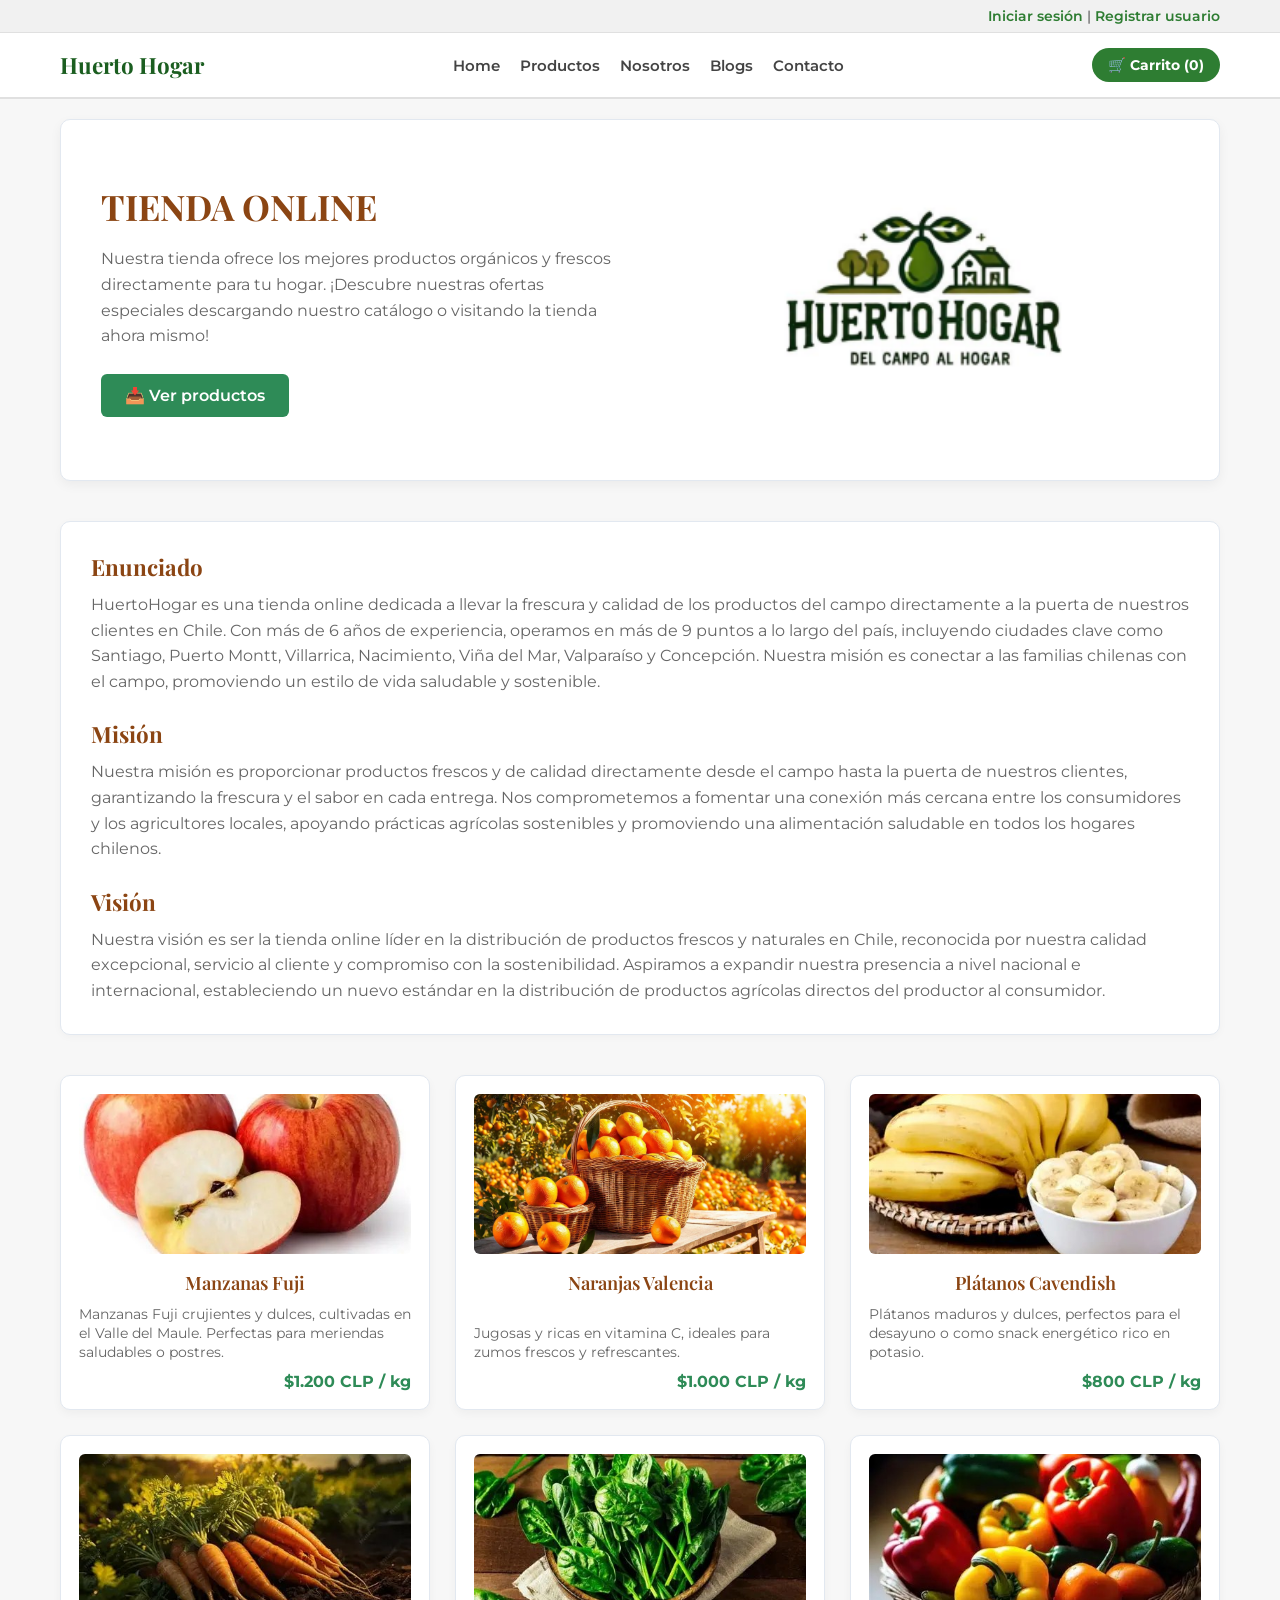
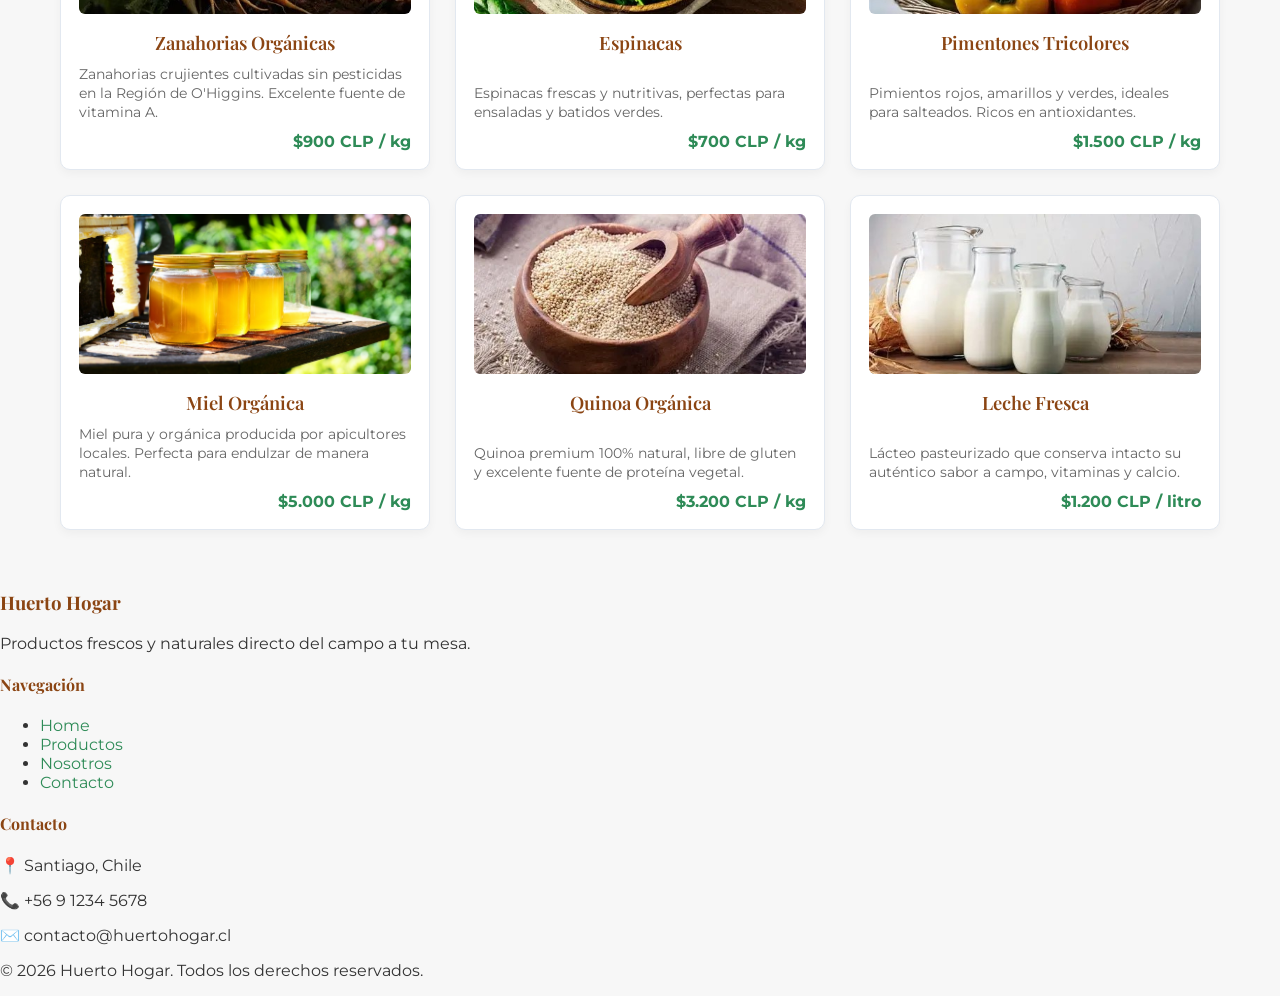
<file: index.html>
<!DOCTYPE html>
<html lang="es">
<head>
    <meta charset="UTF-8">
    <meta name="viewport" content="width=device-width, initial-scale=1.0">
    <title>Huerto Hogar | Inicio</title>
    
    <link rel="preconnect" href="https://fonts.googleapis.com">
    <link rel="preconnect" href="https://fonts.gstatic.com" crossorigin>
    <link href="https://fonts.googleapis.com/css2?family=Montserrat:wght@400;500;600;700&family=Playfair+Display:wght@400;600;700&display=swap" rel="stylesheet">

    <link rel="stylesheet" href="css/global.css">
    <link rel="stylesheet" href="css/header.css">
    <link rel="stylesheet" href="css/home.css">
    <link rel="stylesheet" href="css/footer.css">
</head>
<body>

    <div class="top-bar-wrapper">
        <div class="top-bar">
            <a href="iniciar_sesion.html">Iniciar sesión</a> | 
            <a href="registrar_usuario.html">Registrar usuario</a>
        </div>
    </div>

    <header>
        <div class="contenedor-header">
            <div class="logo">
                <a href="index.html" style="text-decoration: none; color: inherit; display: flex; align-items: center;">
                    <h1>Huerto Hogar</h1>
                </a>
            </div>

            <nav class="menu">
                <a href="index.html" class="activo">Home</a>
                <a href="productos.html">Productos</a>
                <a href="nosotros.html">Nosotros</a>
                <a href="blogs.html">Blogs</a>
                <a href="contacto.html">Contacto</a>
            </nav>

            <div class="carrito">
                <a href="carrito.html">🛒 Carrito (0)</a>
            </div>
        </div>
    </header>

    <main class="contenedor">
        
        <section class="hero-banner">
            <div class="hero-texto">
                <h1>TIENDA ONLINE</h1>
                <p>Nuestra tienda ofrece los mejores productos orgánicos y frescos directamente para tu hogar. ¡Descubre nuestras ofertas especiales descargando nuestro catálogo o visitando la tienda ahora mismo!</p>
                <a href="productos.html" class="btn-ver-productos">📥 Ver productos</a>
            </div>
            <div class="hero-imagen-contenedor">
                <img src="imagenes/logo.jpg" alt="Logo Huerto Hogar" class="hero-img">
            </div>
        </section>

        <section class="seccion-institucional">
            <div class="bloque-institucional">
                <h2>Enunciado</h2>
                <p>HuertoHogar es una tienda online dedicada a llevar la frescura y calidad de los productos del campo directamente a la puerta de nuestros clientes en Chile. Con más de 6 años de experiencia, operamos en más de 9 puntos a lo largo del país, incluyendo ciudades clave como Santiago, Puerto Montt, Villarrica, Nacimiento, Viña del Mar, Valparaíso y Concepción. Nuestra misión es conectar a las familias chilenas con el campo, promoviendo un estilo de vida saludable y sostenible.</p>
            </div>

            <div class="bloque-institucional">
                <h2>Misión</h2>
                <p>Nuestra misión es proporcionar productos frescos y de calidad directamente desde el campo hasta la puerta de nuestros clientes, garantizando la frescura y el sabor en cada entrega. Nos comprometemos a fomentar una conexión más cercana entre los consumidores y los agricultores locales, apoyando prácticas agrícolas sostenibles y promoviendo una alimentación saludable en todos los hogares chilenos.</p>
            </div>

            <div class="bloque-institucional">
                <h2>Visión</h2>
                <p>Nuestra visión es ser la tienda online líder en la distribución de productos frescos y naturales en Chile, reconocida por nuestra calidad excepcional, servicio al cliente y compromiso con la sostenibilidad. Aspiramos a expandir nuestra presencia a nivel nacional e internacional, estableciendo un nuevo estándar en la distribución de productos agrícolas directos del productor al consumidor.</p>
            </div>
        </section>

        
        <section class="grilla-productos">
            
            <!-- Producto 1 MANZANA FUJI -->
            <article class="tarjeta-home">
                <a href="detalle_producto.html">
                    <img src="imagenes/Manzanas%20Fuji.jpg" alt="Manzanas Fuji" class="img-producto">
                </a> 
                <a href="detalle_producto.html" class="titulo-home">Manzanas Fuji</a>
                <div class="info-tarjeta">
                    <p class="atributos">Manzanas Fuji crujientes y dulces, cultivadas en el Valle del Maule. Perfectas para meriendas saludables o postres.</p>
                    <span class="precio">$1.200 CLP / kg</span>
                </div>
            </article>

            <!-- Producto 2 NARANJA VALENCIA -->
            <article class="tarjeta-home">
                <a href="detalle_producto.html">
                    <img src="imagenes/Naranjas%20Valencia.jpg" alt="Naranjas Valencia" class="img-producto">
                </a> 
                <a href="detalle_producto.html" class="titulo-home">Naranjas Valencia</a>
                <div class="info-tarjeta">
                    <p class="atributos">Jugosas y ricas en vitamina C, ideales para zumos frescos y refrescantes.</p>
                    <span class="precio">$1.000 CLP / kg</span>
                </div>
            </article>

            <!-- Producto 3 PLATANOS CAVENDISH -->
            <article class="tarjeta-home">
                <a href="detalle_producto.html">
                    <img src="imagenes/Platanos.jpg" alt="Plátanos Cavendish" class="img-producto">
                </a> 
                <a href="detalle_producto.html" class="titulo-home">Plátanos Cavendish</a>
                <div class="info-tarjeta">
                    <p class="atributos">Plátanos maduros y dulces, perfectos para el desayuno o como snack energético rico en potasio.</p>
                    <span class="precio">$800 CLP / kg</span>
                </div>
            </article>

            <!-- Producto 4 ZANAHORIAS-->
            <article class="tarjeta-home">
                <a href="detalle_producto.html">
                    <img src="imagenes/Zanahoria.jpg" alt="Zanahorias Orgánicas" class="img-producto">
                </a> 
                <a href="detalle_producto.html" class="titulo-home">Zanahorias Orgánicas</a>
                <div class="info-tarjeta">
                    <p class="atributos">Zanahorias crujientes cultivadas sin pesticidas en la Región de O'Higgins. Excelente fuente de vitamina A.</p>
                    <span class="precio">$900 CLP / kg</span>
                </div>
            </article>

            <!-- Producto 5 ESPINACAS-->
            <article class="tarjeta-home">
                <a href="detalle_producto.html">
                    <img src="imagenes/Espinacas.jpg" alt="Espinacas" class="img-producto">
                </a> 
                <a href="detalle_producto.html" class="titulo-home">Espinacas</a>
                <div class="info-tarjeta">
                    <p class="atributos">Espinacas frescas y nutritivas, perfectas para ensaladas y batidos verdes.</p>
                    <span class="precio">$700 CLP / kg</span>
                </div>
            </article>

            <!-- Producto 6 PIMENTONES-->
            <article class="tarjeta-home">
                <a href="detalle_producto.html">
                    <img src="imagenes/Pimientos.jpg" alt="Pimentones Tricolores" class="img-producto">
                </a> 
                <a href="detalle_producto.html" class="titulo-home">Pimentones Tricolores</a>
                <div class="info-tarjeta">
                    <p class="atributos">Pimientos rojos, amarillos y verdes, ideales para salteados. Ricos en antioxidantes.</p>
                    <span class="precio">$1.500 CLP / kg</span>
                </div>
            </article>

            <!-- Producto 7 MIEL-->
            <article class="tarjeta-home">
                <a href="detalle_producto.html">
                    <img src="imagenes/miel.jpg" alt="Miel Orgánica" class="img-producto">
                </a> 
                <a href="detalle_producto.html" class="titulo-home">Miel Orgánica</a>
                <div class="info-tarjeta">
                    <p class="atributos">Miel pura y orgánica producida por apicultores locales. Perfecta para endulzar de manera natural.</p>
                    <span class="precio">$5.000 CLP / kg</span>
                </div>
            </article>

            <!-- Producto 8 QUINOA-->
            <article class="tarjeta-home">
                <a href="detalle_producto.html">
                    <img src="imagenes/Quinua.jpg" alt="Quinoa Orgánica" class="img-producto">
                </a> 
                <a href="detalle_producto.html" class="titulo-home">Quinoa Orgánica</a>
                <div class="info-tarjeta">
                    <p class="atributos">Quinoa premium 100% natural, libre de gluten y excelente fuente de proteína vegetal.</p>
                    <span class="precio">$3.200 CLP / kg</span>
                </div>
            </article>

            <!-- Producto 9 LECHE-->
            <article class="tarjeta-home">
                <a href="detalle_producto.html">
                    <img src="imagenes/Leche.jpg" alt="Leche Fresca" class="img-producto">
                </a> 
                <a href="detalle_producto.html" class="titulo-home">Leche Fresca</a>
                <div class="info-tarjeta">
                    <p class="atributos">Lácteo pasteurizado que conserva intacto su auténtico sabor a campo, vitaminas y calcio.</p>
                    <span class="precio">$1.200 CLP / litro</span>
                </div>
            </article>

        </section>
    </main>

    
    <footer class="pie-pagina-columnas">
        <div class="contenedor-footer-grid">
            <!-- Columna 1: Marca y descripción -->
            <div class="columna-footer">
                <h3>Huerto Hogar</h3>
                <p>Productos frescos y naturales directo del campo a tu mesa.</p>
            </div>

            
            <div class="columna-footer">
                <h4>Navegación</h4>
                <ul>
                    <li><a href="index.html">Home</a></li>
                    <li><a href="productos.html">Productos</a></li>
                    <li><a href="nosotros.html">Nosotros</a></li>
                    <li><a href="contacto.html">Contacto</a></li>
                </ul>
            </div>

           
            <div class="columna-footer">
                <h4>Contacto</h4>
                <p>📍 Santiago, Chile</p>
                <p>📞 +56 9 1234 5678</p>
                <p>✉️ contacto@huertohogar.cl</p>
            </div>
        </div>

        
        <div class="footer-bottom">
            <p>&copy; 2026 Huerto Hogar. Todos los derechos reservados.</p>
        </div>
    </footer>

    
    <script src="js/app.js"></script>

</body>
</html>
</file>
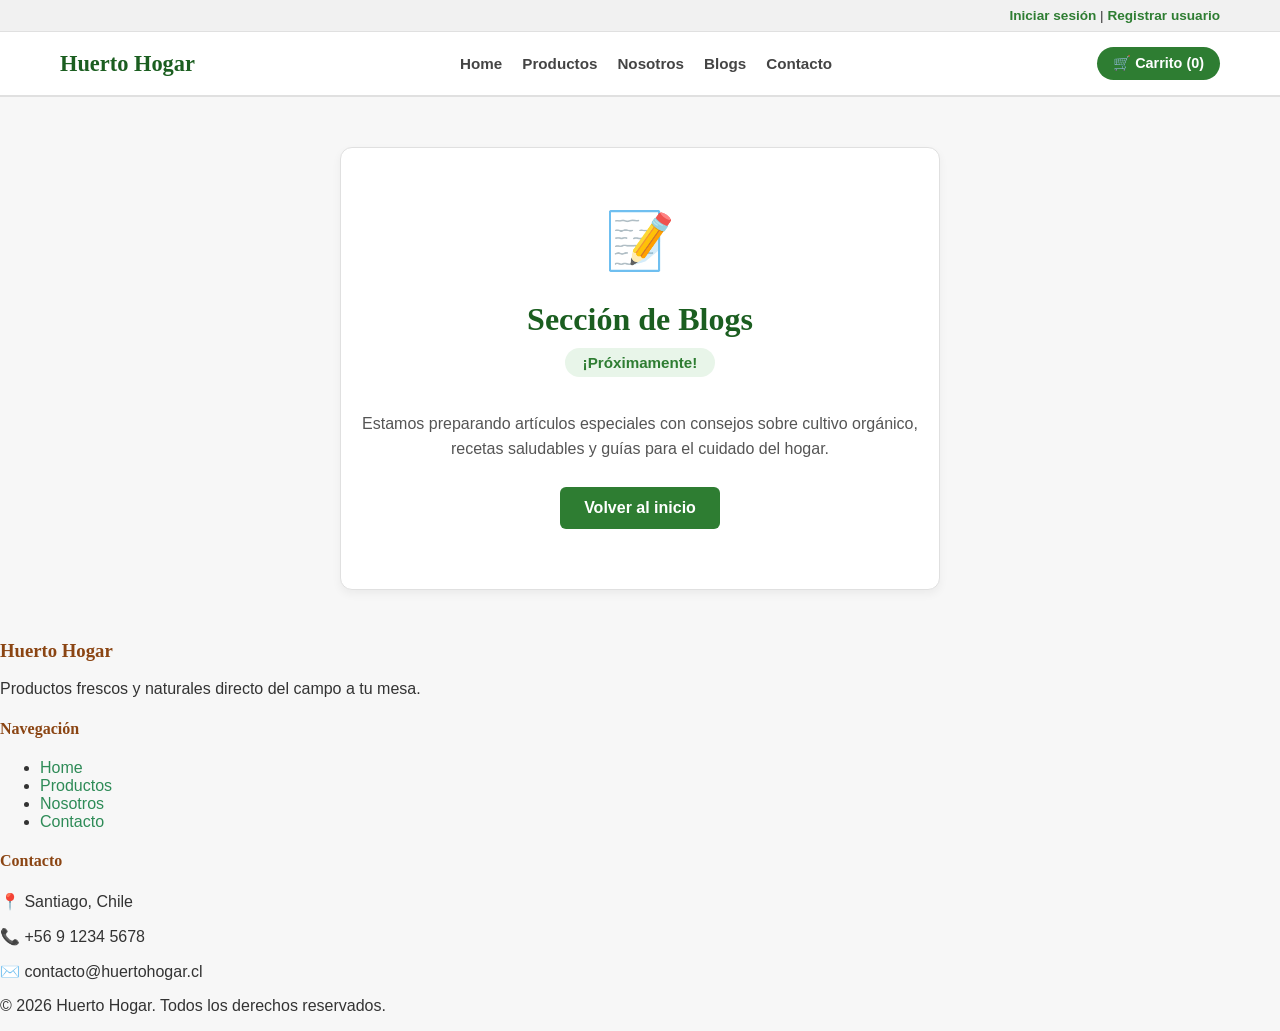
<file: blogs.html>
<!DOCTYPE html>
<html lang="es">
<head>
    <meta charset="UTF-8">
    <meta name="viewport" content="width=device-width, initial-scale=1.0">
    <title>Blogs | Huerto Hogar</title>
    
    
    <link rel="stylesheet" href="css/global.css">
    <link rel="stylesheet" href="css/header.css">
    <link rel="stylesheet" href="css/blogs.css">
    <link rel="stylesheet" href="css/footer.css">
</head>
<body>

    
    <div class="top-bar-wrapper">
        <div class="top-bar">
            <a href="iniciar_sesion.html">Iniciar sesión</a> | 
            <a href="registrar_usuario.html">Registrar usuario</a>
        </div>
    </div>

    <!-- Encabezado Principal y Menú -->
    <header>
        <div class="contenedor-header">
            <div class="logo">
                <a href="index.html" style="text-decoration: none; color: inherit; display: flex; align-items: center;">
                    <h1>Huerto Hogar</h1>
                </a>
            </div>

            <nav class="menu">
                <a href="index.html">Home</a>
                <a href="productos.html">Productos</a>
                <a href="nosotros.html">Nosotros</a>
                <a href="blogs.html" class="activo">Blogs</a>
                <a href="contacto.html">Contacto</a>
            </nav>

            <div class="carrito">
                <a href="carrito.html">🛒 Carrito (0)</a>
            </div>
        </div>
    </header>

    <!-- SECCIÓN PRÓXIMAMENTE -->
    <main class="contenedor">
        <div class="proximamente-container">
            <div class="icono-proximamente">📝</div>
            <h2>Sección de Blogs</h2>
            <span class="tag-proximamente">¡Próximamente!</span>
            <p class="descripcion-proximamente">
                Estamos preparando artículos especiales con consejos sobre cultivo orgánico, recetas saludables y guías para el cuidado del hogar.
            </p>
            <a href="index.html" class="btn-volver">Volver al inicio</a>
        </div>
    </main>
    <footer class="pie-pagina-columnas">
        <div class="contenedor-footer-grid">
            <!-- Columna 1: Marca y descripción -->
            <div class="columna-footer">
                <h3>Huerto Hogar</h3>
                <p>Productos frescos y naturales directo del campo a tu mesa.</p>
            </div>

            <!-- Columna 2: Menú de Navegación -->
            <div class="columna-footer">
                <h4>Navegación</h4>
                <ul>
                    <li><a href="index.html">Home</a></li>
                    <li><a href="productos.html">Productos</a></li>
                    <li><a href="nosotros.html">Nosotros</a></li>
                    <li><a href="contacto.html">Contacto</a></li>
                </ul>
            </div>

            <!-- Columna 3: Contacto rápido -->
            <div class="columna-footer">
                <h4>Contacto</h4>
                <p>📍 Santiago, Chile</p>
                <p>📞 +56 9 1234 5678</p>
                <p>✉️ contacto@huertohogar.cl</p>
            </div>
        </div>

        <!-- Barra inferior de copyright -->
        <div class="footer-bottom">
            <p>&copy; 2026 Huerto Hogar. Todos los derechos reservados.</p>
        </div>
    </footer>
    <!-- Script principal de JavaScript -->
    <script src="js/app.js"></script>

</body>
</html>
</file>
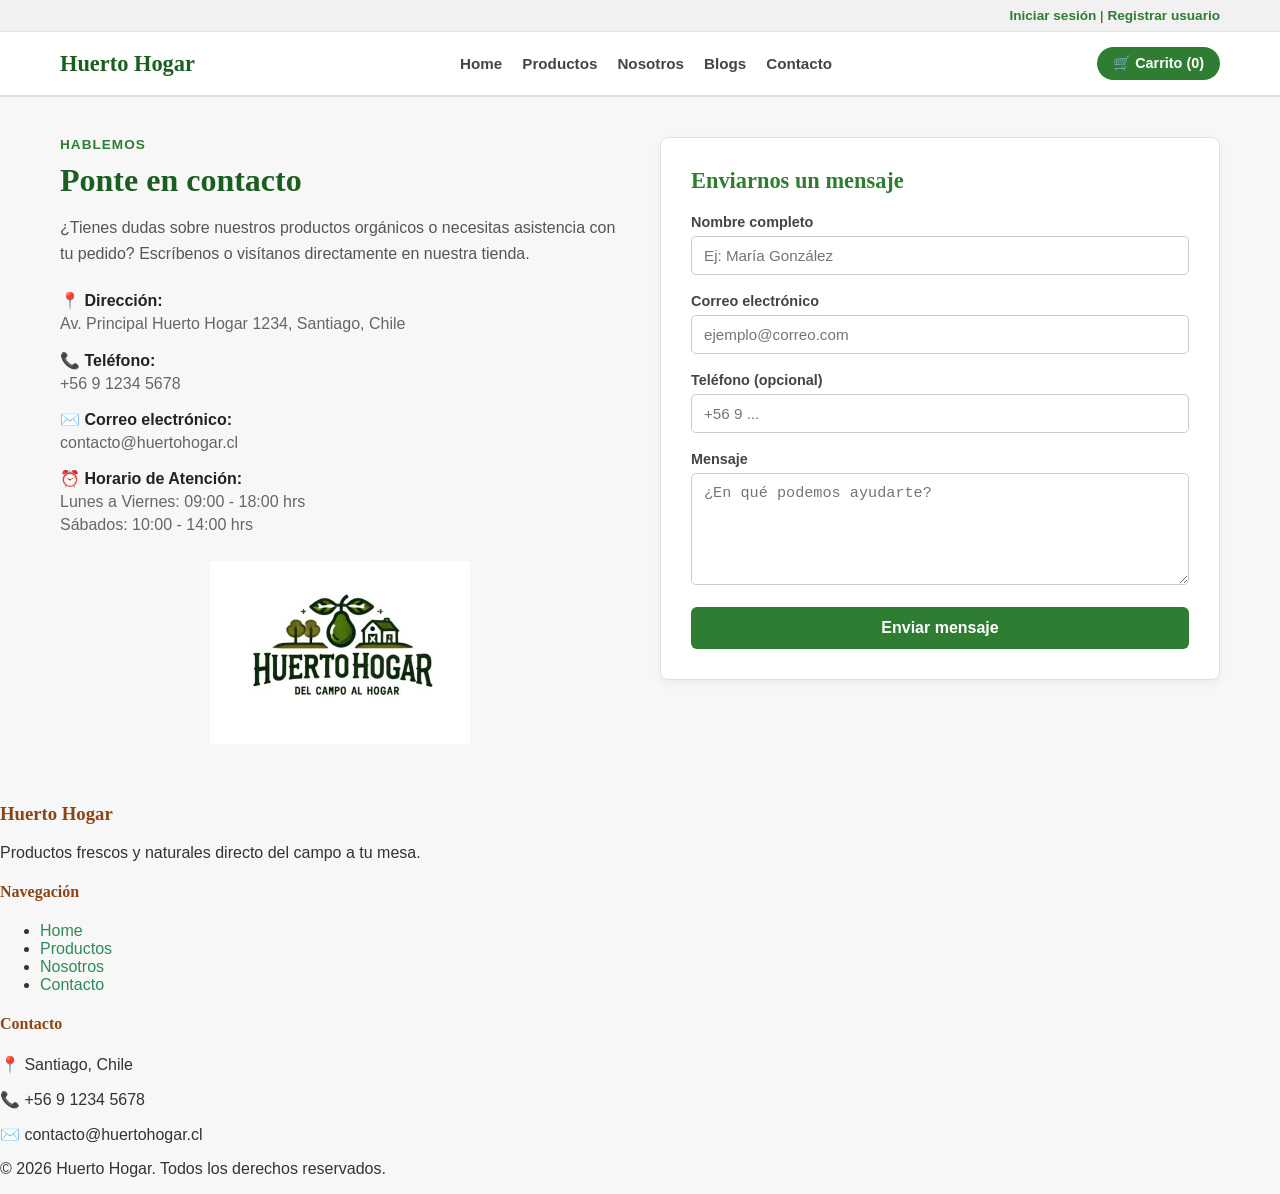
<file: contacto.html>
<!DOCTYPE html>
<html lang="es">
<head>
    <meta charset="UTF-8">
    <meta name="viewport" content="width=device-width, initial-scale=1.0">
    <title>Contacto | Huerto Hogar</title>

    
    <link rel="stylesheet" href="css/global.css">
    <link rel="stylesheet" href="css/header.css">
    <link rel="stylesheet" href="css/contacto.css">
    <link rel="stylesheet" href="css/footer.css">
</head>
<body>

   
    <div class="top-bar-wrapper">
        <div class="top-bar">
            <a href="iniciar_sesion.html">Iniciar sesión</a> | 
            <a href="registrar_usuario.html">Registrar usuario</a>
        </div>
    </div>

    <header>
        <div class="contenedor-header">
            <div class="logo">
                <a href="index.html" style="text-decoration: none; color: inherit; display: flex; align-items: center;">
                    <h1>Huerto Hogar</h1>
                </a>
            </div>

            <nav class="menu">
                <a href="index.html">Home</a>
                <a href="productos.html">Productos</a>
                <a href="nosotros.html">Nosotros</a>
                <a href="blogs.html">Blogs</a>
                <a href="contacto.html" class="activo">Contacto</a>
            </nav>

            <div class="carrito">
                <a href="carrito.html">🛒 Carrito (0)</a>
            </div>
        </div>
    </header>

    <main class="contenedor pagina-contacto">
        <div class="contacto-wrapper">
            
            <section class="contacto-info">
                <span class="etiqueta">HABLEMOS</span>
                <h2>Ponte en contacto</h2>
                <p class="descripcion">
                    ¿Tienes dudas sobre nuestros productos orgánicos o necesitas asistencia con tu pedido? Escríbenos o visítanos directamente en nuestra tienda.
                </p>

                <div class="datos-contacto">
                    <div class="dato-item">
                        <strong>📍 Dirección:</strong>
                        <p>Av. Principal Huerto Hogar 1234, Santiago, Chile</p>
                    </div>
                    <div class="dato-item">
                        <strong>📞 Teléfono:</strong>
                        <p>+56 9 1234 5678</p>
                    </div>
                    <div class="dato-item">
                        <strong>✉️ Correo electrónico:</strong>
                        <p>contacto@huertohogar.cl</p>
                    </div>
                    <div class="dato-item">
                        <strong>⏰ Horario de Atención:</strong>
                        <p>Lunes a Viernes: 09:00 - 18:00 hrs<br>Sábados: 10:00 - 14:00 hrs</p>
                    </div>
                </div>

                <div class="imagen-contacto">
                    <img src="imagenes/logo.jpg" alt="Huerto Hogar Tienda">
                </div>
            </section>

            <section class="contacto-formulario">
                <form class="panel-form">
                    <h3>Enviarnos un mensaje</h3>

                    <div class="grupo-campo">
                        <label for="nombre">Nombre completo</label>
                        <input type="text" id="nombre" placeholder="Ej: María González" required>
                    </div>

                    <div class="grupo-campo">
                        <label for="correo">Correo electrónico</label>
                        <input type="email" id="correo" placeholder="ejemplo@correo.com" required>
                    </div>

                    <div class="grupo-campo">
                        <label for="telefono">Teléfono (opcional)</label>
                        <input type="tel" id="telefono" placeholder="+56 9 ...">
                    </div>

                    <div class="grupo-campo">
                        <label for="mensaje">Mensaje</label>
                        <textarea id="mensaje" rows="5" placeholder="¿En qué podemos ayudarte?" required></textarea>
                    </div>

                    <button type="submit" class="btn-enviar">Enviar mensaje</button>
                </form>
            </section>

        </div>
    </main>

    <footer class="pie-pagina-columnas">
        <div class="contenedor-footer-grid">
            <!-- Columna 1: Marca y descripción -->
            <div class="columna-footer">
                <h3>Huerto Hogar</h3>
                <p>Productos frescos y naturales directo del campo a tu mesa.</p>
            </div>

            <div class="columna-footer">
                <h4>Navegación</h4>
                <ul>
                    <li><a href="index.html">Home</a></li>
                    <li><a href="productos.html">Productos</a></li>
                    <li><a href="nosotros.html">Nosotros</a></li>
                    <li><a href="contacto.html">Contacto</a></li>
                </ul>
            </div>

            <div class="columna-footer">
                <h4>Contacto</h4>
                <p>📍 Santiago, Chile</p>
                <p>📞 +56 9 1234 5678</p>
                <p>✉️ contacto@huertohogar.cl</p>
            </div>
        </div>

        
        <div class="footer-bottom">
            <p>&copy; 2026 Huerto Hogar. Todos los derechos reservados.</p>
        </div>
    </footer>

    
    <script src="js/app.js"></script>
</body>
</html>
</file>
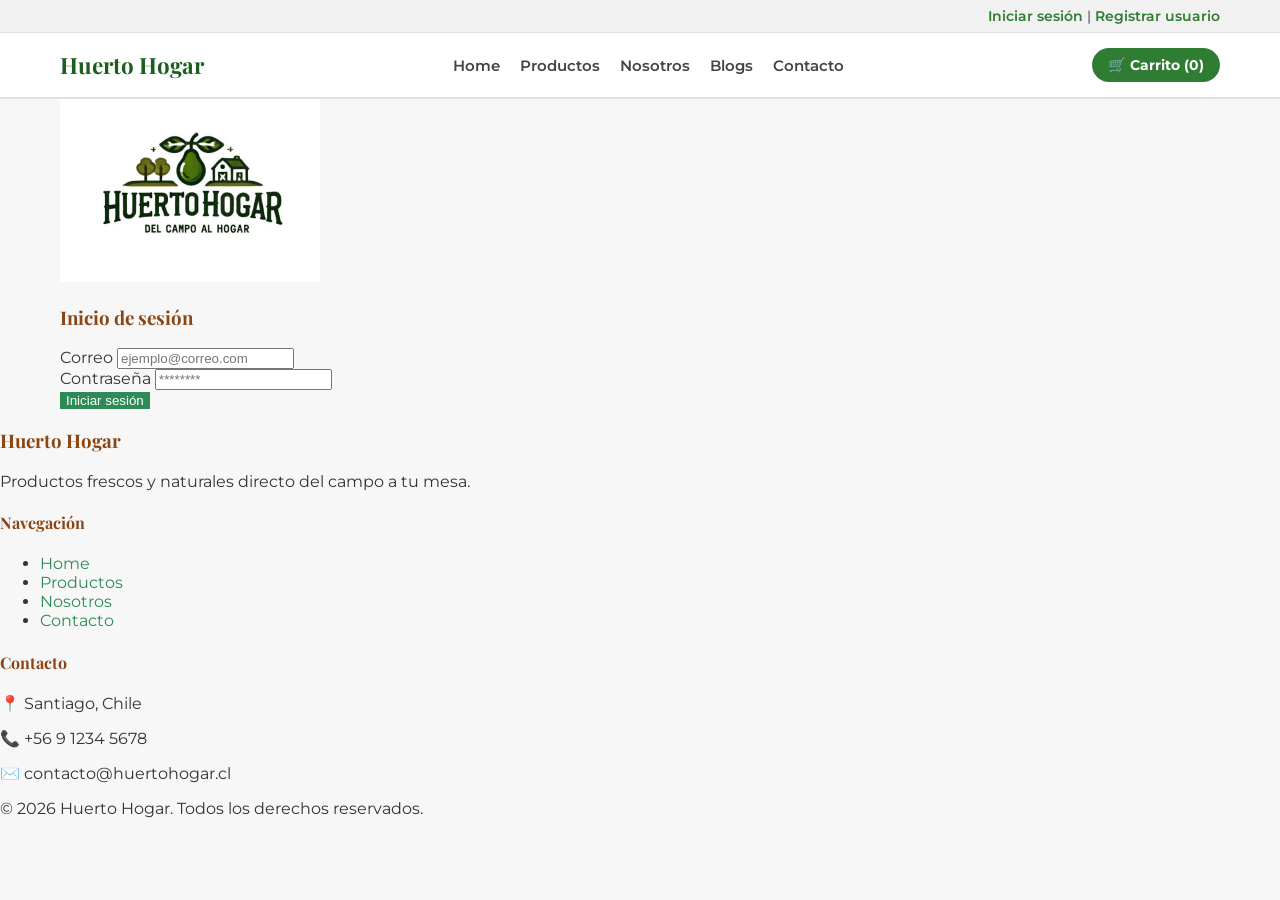
<file: iniciar_sesion.html>
<!DOCTYPE html>
<html lang="es">
<head>
    <meta charset="UTF-8">
    <meta name="viewport" content="width=device-width, initial-scale=1.0">
    <title>Iniciar sesión | Huerto Hogar</title>
    
    
    <link rel="preconnect" href="https://fonts.googleapis.com">
    <link rel="preconnect" href="https://fonts.gstatic.com" crossorigin>
    <link href="https://fonts.googleapis.com/css2?family=Montserrat:wght@400;500;600&family=Playfair+Display:wght@400;600;700&display=swap" rel="stylesheet">
    
    
    <link rel="stylesheet" href="css/global.css">
    <link rel="stylesheet" href="css/header.css">
    <link rel="stylesheet" href="css/login.css">
    <link rel="stylesheet" href="css/footer.css">
</head>
<body>

    
    <div class="top-bar-wrapper">
        <div class="top-bar">
            <a href="iniciar_sesion.html" class="activo">Iniciar sesión</a> | 
            <a href="registrar_usuario.html">Registrar usuario</a>
        </div>
    </div>

    
    <header>
        <div class="contenedor-header">
            <div class="logo">
                <a href="index.html" style="text-decoration: none; color: inherit; display: flex; align-items: center;">
                    <h1>Huerto Hogar</h1>
                </a>
            </div>

            <nav class="menu">
                <a href="index.html">Home</a>
                <a href="productos.html">Productos</a>
                <a href="nosotros.html">Nosotros</a>
                <a href="blogs.html">Blogs</a>
                <a href="contacto.html">Contacto</a>
            </nav>

            <div class="carrito">
                <a href="carrito.html">🛒 Carrito (0)</a>
            </div>
        </div>
    </header>
    
    <main class="contenedor pagina-interior">
        <div class="login-container">
            <!-- Sección del logo y nombre de la empresa -->
            <div class="company-branding">
                <div class="logo-placeholder">
                    <img src="imagenes/logo.jpg" alt="Logo Huerto Hogar" class="img-logo-login">
                </div>
            </div>

            <div class="login-card">
                <div class="login-header">
                    <h3>Inicio de sesión</h3>
                </div>
                <div class="login-body">
                    <form action="#" method="POST">
                        <div class="input-group">
                            <label for="correo">Correo</label>
                            <input type="email" id="correo" name="correo" required placeholder="ejemplo@correo.com">
                        </div>

                        <div class="input-group">
                            <label for="contrasena">Contraseña</label>
                            <input type="password" id="contrasena" name="contrasena" required placeholder="********">
                        </div>

                        <div class="submit-group">
                            <button type="submit" class="btn-login">Iniciar sesión</button>
                        </div>
                    </form>
                </div>
            </div>
        </div>
    </main>

    <footer class="pie-pagina-columnas">
        <div class="contenedor-footer-grid">
            <!-- Columna 1: Marca y descripción -->
            <div class="columna-footer">
                <h3>Huerto Hogar</h3>
                <p>Productos frescos y naturales directo del campo a tu mesa.</p>
            </div>

            <div class="columna-footer">
                <h4>Navegación</h4>
                <ul>
                    <li><a href="index.html">Home</a></li>
                    <li><a href="productos.html">Productos</a></li>
                    <li><a href="nosotros.html">Nosotros</a></li>
                    <li><a href="contacto.html">Contacto</a></li>
                </ul>
            </div>

            <div class="columna-footer">
                <h4>Contacto</h4>
                <p>📍 Santiago, Chile</p>
                <p>📞 +56 9 1234 5678</p>
                <p>✉️ contacto@huertohogar.cl</p>
            </div>
        </div>

        <div class="footer-bottom">
            <p>&copy; 2026 Huerto Hogar. Todos los derechos reservados.</p>
        </div>
    </footer>

    <script src="js/app.js"></script>

</body>
</html>
</file>
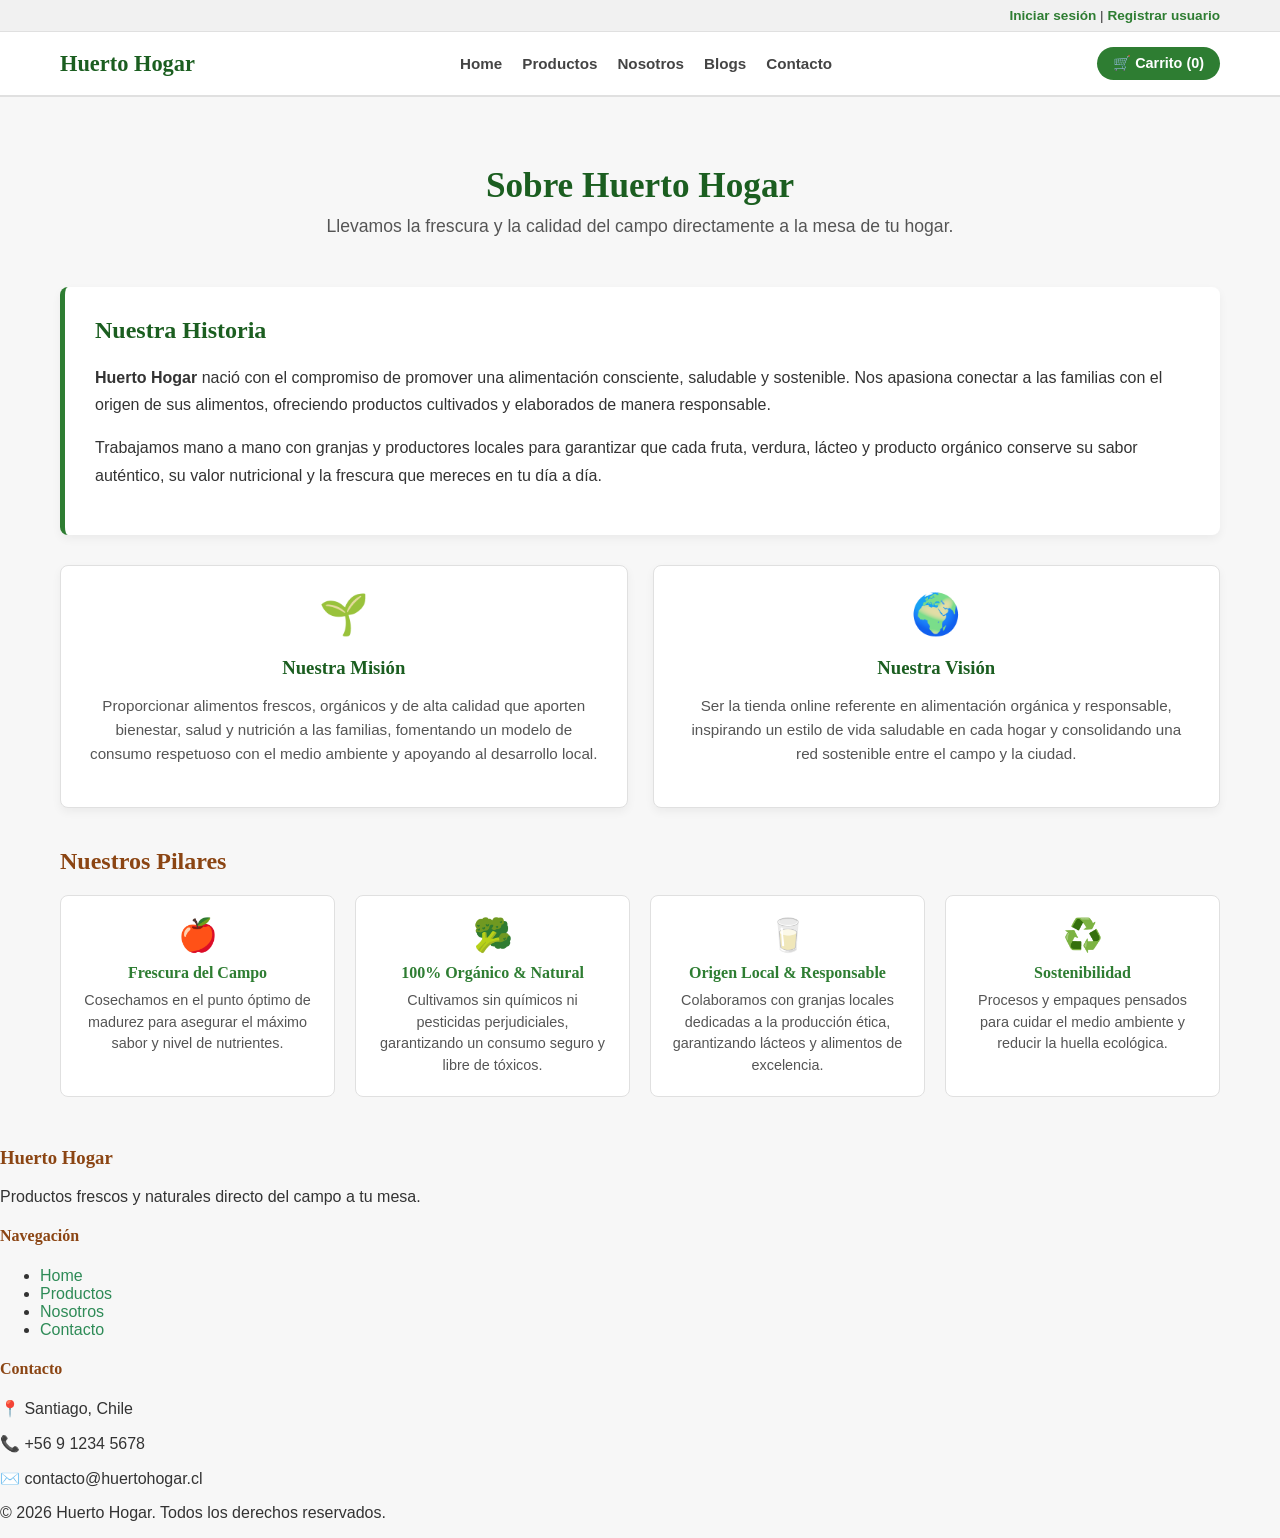
<file: nosotros.html>
<!DOCTYPE html>
<html lang="es">
<head>
    <meta charset="UTF-8">
    <meta name="viewport" content="width=device-width, initial-scale=1.0">
    <title>Nosotros | Huerto Hogar</title>
    
    <link rel="stylesheet" href="css/global.css">
    <link rel="stylesheet" href="css/header.css">
    <link rel="stylesheet" href="css/nosotros.css">
    <link rel="stylesheet" href="css/footer.css">
</head>
<body>

    <div class="top-bar-wrapper">
        <div class="top-bar">
            <a href="iniciar_sesion.html">Iniciar sesión</a> | 
            <a href="registrar_usuario.html">Registrar usuario</a>
        </div>
    </div>

    <header>
        <div class="contenedor-header">
            <div class="logo">
                <a href="index.html" style="text-decoration: none; color: inherit; display: flex; align-items: center;">
                    <h1>Huerto Hogar</h1>
                </a>
            </div>

            <nav class="menu">
                <a href="index.html">Home</a>
                <a href="productos.html">Productos</a>
                <a href="nosotros.html" class="activo">Nosotros</a>
                <a href="blogs.html">Blogs</a>
                <a href="contacto.html">Contacto</a>
            </nav>

            <div class="carrito">
                <a href="carrito.html">🛒 Carrito (0)</a>
            </div>
        </div>
    </header>

    <main class="contenedor pagina-interior">

        <section class="nosotros-hero">
            <h1>Sobre Huerto Hogar</h1>
            <p class="subtitulo">Llevamos la frescura y la calidad del campo directamente a la mesa de tu hogar.</p>
        </section>

        <section class="seccion-historia">
            <div class="texto-historia">
                <h2>Nuestra Historia</h2>
                <p>
                    <strong>Huerto Hogar</strong> nació con el compromiso de promover una alimentación consciente, saludable y sostenible. Nos apasiona conectar a las familias con el origen de sus alimentos, ofreciendo productos cultivados y elaborados de manera responsable.
                </p>
                <p>
                    Trabajamos mano a mano con granjas y productores locales para garantizar que cada fruta, verdura, lácteo y producto orgánico conserve su sabor auténtico, su valor nutricional y la frescura que mereces en tu día a día.
                </p>
            </div>
        </section>

        <section class="mision-vision-grid">
            <div class="tarjeta-mision">
                <div class="icono-nosotros">🌱</div>
                <h3>Nuestra Misión</h3>
                <p>Proporcionar alimentos frescos, orgánicos y de alta calidad que aporten bienestar, salud y nutrición a las familias, fomentando un modelo de consumo respetuoso con el medio ambiente y apoyando al desarrollo local.</p>
            </div>

            <div class="tarjeta-mision">
                <div class="icono-nosotros">🌍</div>
                <h3>Nuestra Visión</h3>
                <p>Ser la tienda online referente en alimentación orgánica y responsable, inspirando un estilo de vida saludable en cada hogar y consolidando una red sostenible entre el campo y la ciudad.</p>
            </div>
        </section>

        <section class="seccion-valores">
            <h2 class="titulo-seccion">Nuestros Pilares</h2>
            
            <div class="grilla-valores">
                <div class="item-valor">
                    <span class="emoji-valor">🍎</span>
                    <h4>Frescura del Campo</h4>
                    <p>Cosechamos en el punto óptimo de madurez para asegurar el máximo sabor y nivel de nutrientes.</p>
                </div>

                <div class="item-valor">
                    <span class="emoji-valor">🥦</span>
                    <h4>100% Orgánico & Natural</h4>
                    <p>Cultivamos sin químicos ni pesticidas perjudiciales, garantizando un consumo seguro y libre de tóxicos.</p>
                </div>

                <div class="item-valor">
                    <span class="emoji-valor">🥛</span>
                    <h4>Origen Local & Responsable</h4>
                    <p>Colaboramos con granjas locales dedicadas a la producción ética, garantizando lácteos y alimentos de excelencia.</p>
                </div>

                <div class="item-valor">
                    <span class="emoji-valor">♻️</span>
                    <h4>Sostenibilidad</h4>
                    <p>Procesos y empaques pensados para cuidar el medio ambiente y reducir la huella ecológica.</p>
                </div>
            </div>
        </section>

    </main>

    <footer class="pie-pagina-columnas">
        <div class="contenedor-footer-grid">
            <div class="columna-footer">
                <h3>Huerto Hogar</h3>
                <p>Productos frescos y naturales directo del campo a tu mesa.</p>
            </div>

            <div class="columna-footer">
                <h4>Navegación</h4>
                <ul>
                    <li><a href="index.html">Home</a></li>
                    <li><a href="productos.html">Productos</a></li>
                    <li><a href="nosotros.html">Nosotros</a></li>
                    <li><a href="contacto.html">Contacto</a></li>
                </ul>
            </div>

            <div class="columna-footer">
                <h4>Contacto</h4>
                <p>📍 Santiago, Chile</p>
                <p>📞 +56 9 1234 5678</p>
                <p>✉️ contacto@huertohogar.cl</p>
            </div>
        </div>

        <div class="footer-bottom">
            <p>&copy; 2026 Huerto Hogar. Todos los derechos reservados.</p>
        </div>
    </footer>

    <script src="js/app.js"></script>

</body>
</html>
</file>
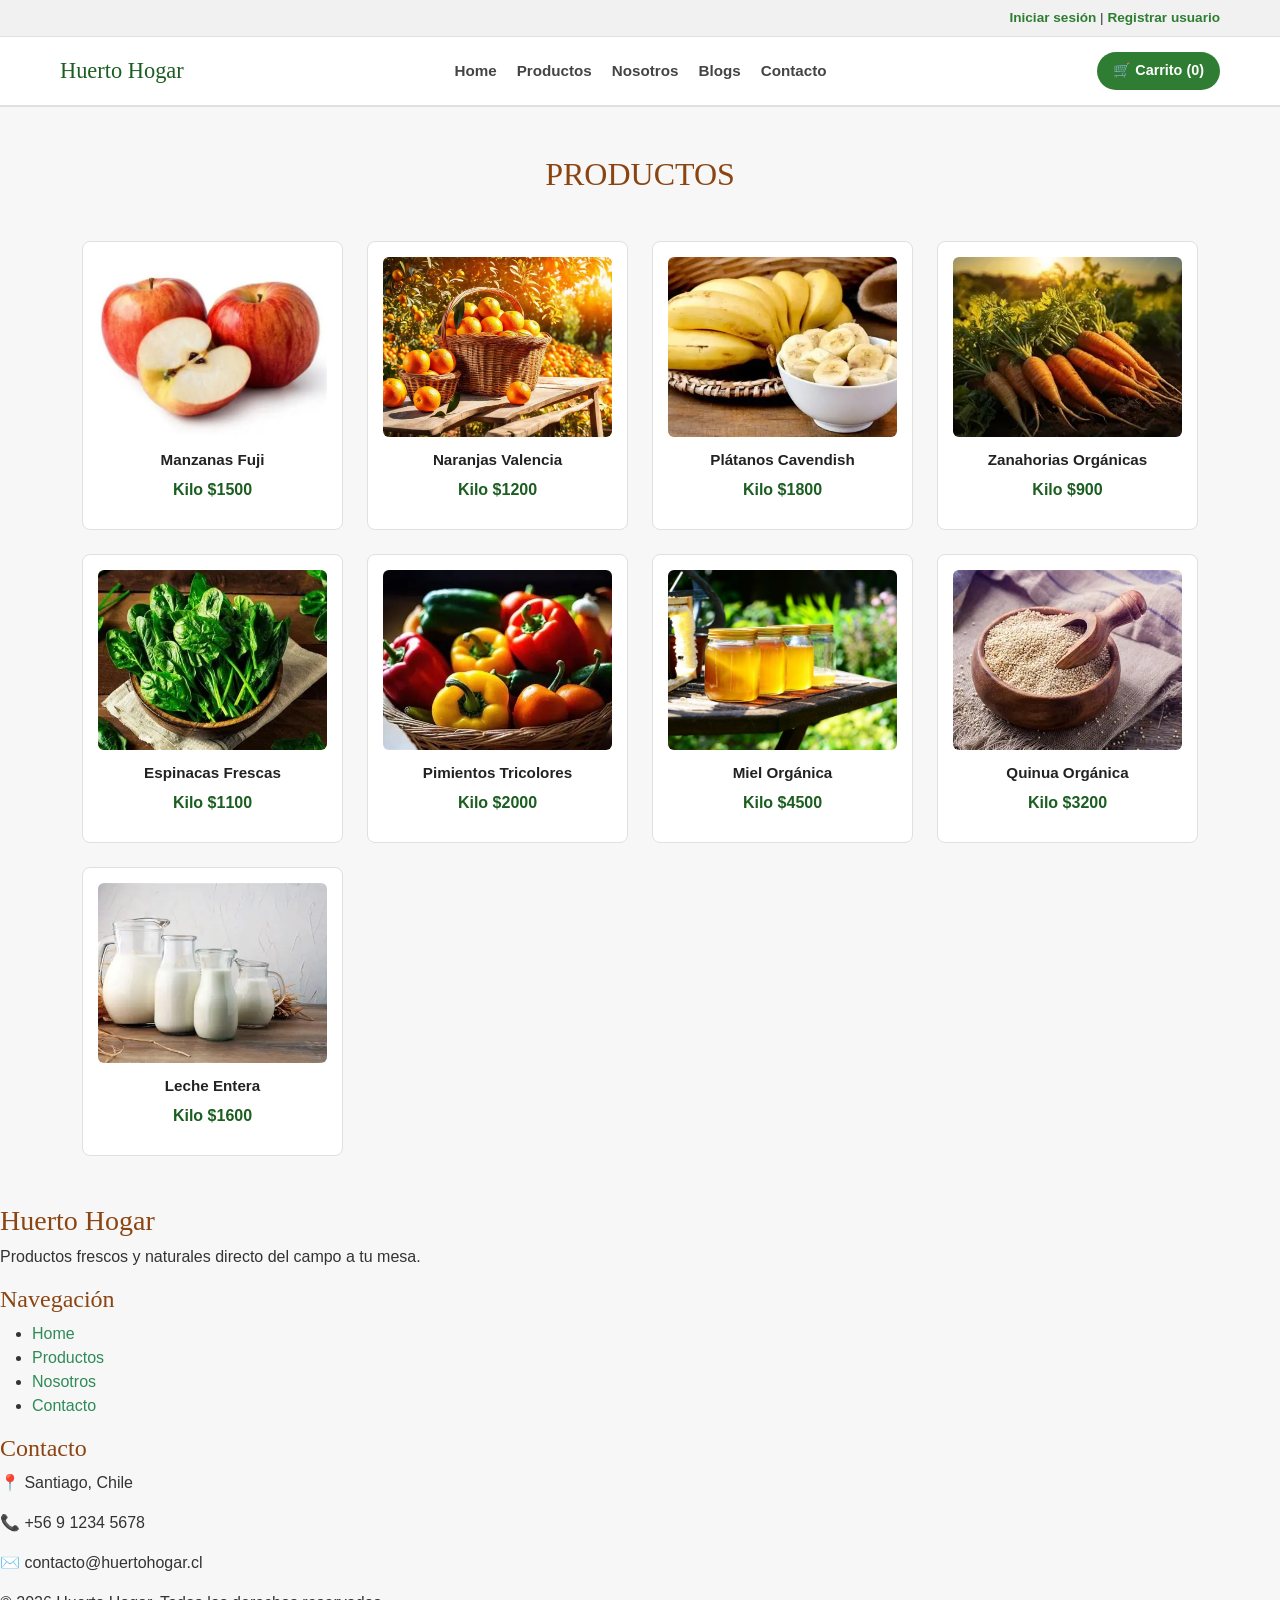
<file: productos.html>
<!DOCTYPE html>
<html lang="es">
<head>
    <meta charset="UTF-8">
    <meta name="viewport" content="width=device-width, initial-scale=1.0">
    <title>Productos | Huerto Hogar</title>
    
    <link href="https://cdn.jsdelivr.net/npm/bootstrap@5.3.3/dist/css/bootstrap.min.css" rel="stylesheet">
    
    <link rel="stylesheet" href="css/global.css">
    <link rel="stylesheet" href="css/header.css">
    <link rel="stylesheet" href="css/productos.css">
    <link rel="stylesheet" href="css/footer.css">
</head>
<body>

    <div class="top-bar-wrapper">
        <div class="top-bar">
            <a href="iniciar_sesion.html">Iniciar sesión</a> | 
            <a href="registrar_usuario.html">Registrar usuario</a>
        </div>
    </div>

    <header>
        <div class="contenedor-header">
            <div class="logo">
                <a href="index.html" style="text-decoration: none; color: inherit; display: flex; align-items: center;">
                    <h1>Huerto Hogar</h1>
                </a>
            </div>

            <nav class="menu">
                <a href="index.html">Home</a>
                <a href="productos.html" class="activo">Productos</a>
                <a href="nosotros.html">Nosotros</a>
                <a href="blogs.html">Blogs</a>
                <a href="contacto.html">Contacto</a>
            </nav>

            <div class="carrito">
                <a href="carrito.html">🛒 Carrito (0)</a>
            </div>
        </div>
    </header>

    <main class="container mt-5 mb-5">
        <h2 class="text-center mb-5" style="font-weight: normal;">PRODUCTOS</h2>
        
        <div class="row row-cols-1 row-cols-sm-2 row-cols-md-3 row-cols-lg-4 g-4">
            
            <!-- Frutas Frescas -->
            <div class="col">
                <div class="tarjeta-producto">
                    <a href="detalle_producto.html?id=FR001">
                        <img src="imagenes/Manzanas Fuji.jpg" alt="Manzanas Fuji">
                    </a>
                    <a href="detalle_producto.html?id=FR001" class="titulo-producto">Manzanas Fuji</a>
                    <div class="precio-producto">Kilo <span>$1500</span></div>
                </div>
            </div>

            <div class="col">
                <div class="tarjeta-producto">
                    <a href="detalle_producto.html?id=FR002">
                        <img src="imagenes/Naranjas Valencia.jpg" alt="Naranjas Valencia">
                    </a>
                    <a href="detalle_producto.html?id=FR002" class="titulo-producto">Naranjas Valencia</a>
                    <div class="precio-producto">Kilo <span>$1200</span></div>
                </div>
            </div>

            <div class="col">
                <div class="tarjeta-producto">
                    <a href="detalle_producto.html?id=FR003">
                        <img src="imagenes/Platanos.jpg" alt="Plátanos Cavendish">
                    </a>
                    <a href="detalle_producto.html?id=FR003" class="titulo-producto">Plátanos Cavendish</a>
                    <div class="precio-producto">Kilo <span>$1800</span></div>
                </div>
            </div>

            <div class="col">
                <div class="tarjeta-producto">
                    <a href="detalle_producto.html?id=VR001">
                        <img src="imagenes/Zanahoria.jpg" alt="Zanahorias Orgánicas">
                    </a>
                    <a href="detalle_producto.html?id=VR001" class="titulo-producto">Zanahorias Orgánicas</a>
                    <div class="precio-producto">Kilo <span>$900</span></div>
                </div>
            </div>

            <div class="col">
                <div class="tarjeta-producto">
                    <a href="detalle_producto.html?id=VR002">
                        <img src="imagenes/Espinacas.jpg" alt="Espinacas Frescas">
                    </a>
                    <a href="detalle_producto.html?id=VR002" class="titulo-producto">Espinacas Frescas</a>
                    <div class="precio-producto">Kilo <span>$1100</span></div>
                </div>
            </div>

            <div class="col">
                <div class="tarjeta-producto">
                    <a href="detalle_producto.html?id=VR003">
                        <img src="imagenes/Pimientos.jpg" alt="Pimientos Tricolores">
                    </a>
                    <a href="detalle_producto.html?id=VR003" class="titulo-producto">Pimientos Tricolores</a>
                    <div class="precio-producto">Kilo <span>$2000</span></div>
                </div>
            </div>

            <div class="col">
                <div class="tarjeta-producto">
                    <a href="detalle_producto.html?id=PO001">
                        <img src="imagenes/miel.jpg" alt="Miel Orgánica">
                    </a>
                    <a href="detalle_producto.html?id=PO001" class="titulo-producto">Miel Orgánica</a>
                    <div class="precio-producto">Kilo <span>$4500</span></div>
                </div>
            </div>

            <div class="col">
                <div class="tarjeta-producto">
                    <a href="detalle_producto.html?id=PO003">
                        <img src="imagenes/Quinua.jpg" alt="Quinua Orgánica">
                    </a>
                    <a href="detalle_producto.html?id=PO003" class="titulo-producto">Quinua Orgánica</a>
                    <div class="precio-producto">Kilo <span>$3200</span></div>
                </div>
            </div>

            <div class="col">
                <div class="tarjeta-producto">
                    <a href="detalle_producto.html?id=PL001">
                        <img src="imagenes/Leche.jpg" alt="Leche Entera">
                    </a>
                    <a href="detalle_producto.html?id=PL001" class="titulo-producto">Leche Entera</a>
                    <div class="precio-producto">Kilo <span>$1600</span></div>
                </div>
            </div>

        </div>
    </main>

    <footer class="pie-pagina-columnas">
        <div class="contenedor-footer-grid">
            <!-- Columna 1: Marca y descripción -->
            <div class="columna-footer">
                <h3>Huerto Hogar</h3>
                <p>Productos frescos y naturales directo del campo a tu mesa.</p>
            </div>

            <div class="columna-footer">
                <h4>Navegación</h4>
                <ul>
                    <li><a href="index.html">Home</a></li>
                    <li><a href="productos.html">Productos</a></li>
                    <li><a href="nosotros.html">Nosotros</a></li>
                    <li><a href="contacto.html">Contacto</a></li>
                </ul>
            </div>

            <div class="columna-footer">
                <h4>Contacto</h4>
                <p>📍 Santiago, Chile</p>
                <p>📞 +56 9 1234 5678</p>
                <p>✉️ contacto@huertohogar.cl</p>
            </div>
        </div>

        <div class="footer-bottom">
            <p>&copy; 2026 Huerto Hogar. Todos los derechos reservados.</p>
        </div>
    </footer>

    <script src="js/app.js"></script>

</body>
</html>
</file>
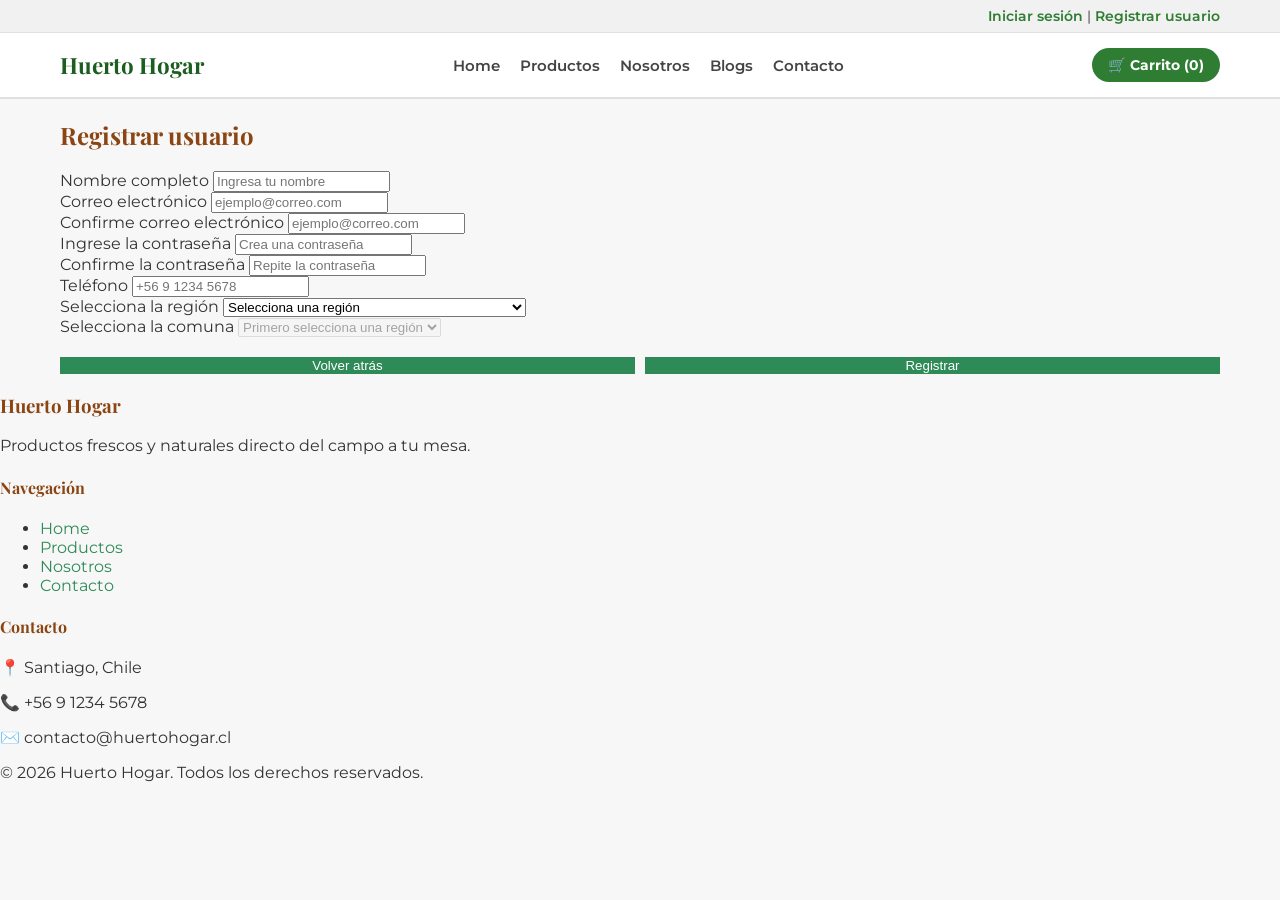
<file: registrar_usuario.html>
<!DOCTYPE html>
<html lang="es">
<head>
    <meta charset="UTF-8">
    <meta name="viewport" content="width=device-width, initial-scale=1.0">
    <title>Registro Usuario | Huerto Hogar</title>

    <link rel="preconnect" href="https://fonts.googleapis.com">
    <link rel="preconnect" href="https://fonts.gstatic.com" crossorigin>
    <link href="https://fonts.googleapis.com/css2?family=Montserrat:wght@400;500;600&family=Playfair+Display:wght@400;600;700&display=swap" rel="stylesheet">

    <link rel="stylesheet" href="css/global.css">
    <link rel="stylesheet" href="css/header.css">
    <link rel="stylesheet" href="css/login.css">
    <link rel="stylesheet" href="css/footer.css">
</head>
<body class="registrar_usuario">

    <div class="top-bar-wrapper">
        <div class="top-bar">
            <a href="iniciar_sesion.html">Iniciar sesión</a> | 
            <a href="registrar_usuario.html" class="activo">Registrar usuario</a>
        </div>
    </div>

    <header>
        <div class="contenedor-header">
            <div class="logo">
                <a href="index.html" style="text-decoration: none; color: inherit; display: flex; align-items: center;">
                    <h1>Huerto Hogar</h1>
                </a>
            </div>

            <nav class="menu">
                <a href="index.html">Home</a>
                <a href="productos.html">Productos</a>
                <a href="nosotros.html">Nosotros</a>
                <a href="blogs.html">Blogs</a>
                <a href="contacto.html">Contacto</a>
            </nav>

            <div class="carrito">
                <a href="carrito.html">🛒 Carrito (0)</a>
            </div>
        </div>
    </header>

    <main class="contenedor pagina-interior">
        <div class="auth-container">
            <div class="company-branding">
                <h2 class="company-name">Registrar usuario</h2>
            </div>

                <div class="auth-body">
                    <form id="form-registro" action="#" method="POST">
                        <div class="input-group">
                            <label for="nombre">Nombre completo</label>
                            <input type="text" id="nombre" name="nombre" placeholder="Ingresa tu nombre" required>
                        </div>

                        <div class="input-row">
                            <div class="input-group">
                                <label for="correo">Correo electrónico</label>
                                <input type="email" id="correo" name="correo" placeholder="ejemplo@correo.com" required>
                            </div>
                            <div class="input-group">
                                <label for="confirmar_correo">Confirme correo electrónico</label>
                                <input type="email" id="confirmar_correo" name="confirmar_correo" placeholder="ejemplo@correo.com" required>
                            </div>
                        </div>

                        <div class="input-row">
                            <div class="input-group">
                                <label for="contrasena">Ingrese la contraseña</label>
                                <input type="password" id="contrasena" name="contrasena" placeholder="Crea una contraseña" required>
                            </div>
                            <div class="input-group">
                                <label for="confirmar_contrasena">Confirme la contraseña</label>
                                <input type="password" id="confirmar_contrasena" name="confirmar_contrasena" placeholder="Repite la contraseña" required>
                            </div>
                        </div>

                        <div class="input-group">
                            <label for="telefono">Teléfono</label>
                            <input type="tel" id="telefono" name="telefono" placeholder="+56 9 1234 5678" required>
                        </div>

                        <div class="input-row">
                            <div class="input-group">
                                <label for="region">Selecciona la región</label>
                                <select id="region" name="region" required>
                                    <option value="">Selecciona una región</option>
                                </select>
                            </div>
                            <div class="input-group">
                                <label for="comuna">Selecciona la comuna</label>
                                <select id="comuna" name="comuna" required disabled>
                                    <option value="">Primero selecciona una región</option>
                                </select>
                            </div>
                        </div>

                        <div class="submit-group buttons-inline" style="display: flex; gap: 10px; margin-top: 20px;">
                            <button type="button" class="btn-secondary" onclick="history.back()" style="flex: 1;">Volver atrás</button>
                            <button type="submit" class="btn-primary" style="flex: 1;">Registrar</button>
                        </div>
                    </form>
                </div>
            </div>
        </div>
    </main>

    <footer class="pie-pagina-columnas">
        <div class="contenedor-footer-grid">
            <!-- Columna 1: Marca y descripción -->
            <div class="columna-footer">
                <h3>Huerto Hogar</h3>
                <p>Productos frescos y naturales directo del campo a tu mesa.</p>
            </div>

            <div class="columna-footer">
                <h4>Navegación</h4>
                <ul>
                    <li><a href="index.html">Home</a></li>
                    <li><a href="productos.html">Productos</a></li>
                    <li><a href="nosotros.html">Nosotros</a></li>
                    <li><a href="contacto.html">Contacto</a></li>
                </ul>
            </div>

            <div class="columna-footer">
                <h4>Contacto</h4>
                <p>📍 Santiago, Chile</p>
                <p>📞 +56 9 1234 5678</p>
                <p>✉️ contacto@huertohogar.cl</p>
            </div>
        </div>

        <div class="footer-bottom">
            <p>&copy; 2026 Huerto Hogar. Todos los derechos reservados.</p>
        </div>
    </footer>

    <script src="js/registro.js"></script>
</body>
</html>
</file>
<file: css/global.css>
:root {
    /* Paleta de Colores Corporativa */
    --color-primario: #2e7d32;
    --color-primario-oscuro: #1b5e20;
    --color-fondo: #f8f9fa;
    --color-blanco: #ffffff;
    --color-borde: #e0e0e0;
    --color-borde-input: #cccccc;
    --color-texto: #333333;
    --color-texto-oscuro: #222222;
    --color-texto-etiqueta: #444444;
    --color-texto-secundario: #555555;
    --color-texto-suave: #666666;

    --fuente-principal: Arial, sans-serif;
    --ancho-maximo: 1200px;
    --transicion-suave: all 0.2s ease;
    --sombra-tarjeta: 0 4px 10px rgba(0, 0, 0, 0.05);
    --sombra-focus: 0 0 5px rgba(46, 125, 50, 0.3);
}


*,
*::before,
*::after {
    box-sizing: border-box;
}

body {
    font-family: var(--fuente-principal);
    margin: 0;
    background-color: var(--color-fondo);
    color: var(--color-texto);
}

a {
    text-decoration: none;
    color: inherit;
}


.contenedor,
.contenedor-principal,
.contenedor-header,
.contenedor-footer {
    max-width: var(--ancho-maximo);
    margin: 0 auto;
    padding: 0 20px;
}


.boton-verde,
.btn-enviar {
    width: 100%;
    background-color: var(--color-primario);
    color: var(--color-blanco);
    border: none;
    padding: 12px;
    font-size: 1rem;
    font-weight: bold;
    border-radius: 6px;
    cursor: pointer;
    transition: var(--transicion-suave);
}

.boton-verde:hover,
.btn-enviar:hover {
    background-color: var(--color-primario-oscuro);
}

.etiqueta {
    color: var(--color-primario);
    font-weight: bold;
    font-size: 0.85rem;
    letter-spacing: 1px;
    text-transform: uppercase;
    display: block;
    margin-bottom: 5px;
}

.linea-divisora {
    border: 0;
    border-top: 1px solid var(--color-borde);
    margin: 15px 0;
}


body {
    background-color: #F7F7F7; /* Blanco Suave */
    color: #333333;             /* Texto Principal Gris Oscuro */
    font-family: 'Montserrat', sans-serif;
}

h1, h2, h3, h4, h5, h6 {
    color: #8B4513;             /* Marrón Claro */
    font-family: 'Playfair Display', serif;
}

a {
    color: #2E8B57;             /* Verde Esmeralda */
}

button, input[type="submit"], .btn-primary {
    background-color: #2E8B57; /* Verde Esmeralda */
    color: #FFFFFF;
    border: none;
}

.oferta, .promo, .badge-oferta {
    background-color: #FFD700; /* Amarillo Mostaza */
    color: #333333;
}
</file>
<file: css/header.css>
.top-bar-wrapper {
    background-color: #f1f1f1;
    border-bottom: 1px solid var(--color-borde);
}

.top-bar {
    max-width: var(--ancho-maximo);
    margin: 0 auto;
    padding: 8px 20px;
    text-align: right;
    font-size: 0.85rem;
}

.top-bar a {
    color: var(--color-primario);
    text-decoration: none;
    font-weight: 600;
    transition: var(--transicion-suave);
}

.top-bar a:hover {
    color: var(--color-primario-oscuro);
    text-decoration: underline;
}


header {
    background-color: var(--color-blanco);
    border-bottom: 2px solid var(--color-borde);
}

.contenedor-header {
    max-width: var(--ancho-maximo);
    margin: 0 auto;
    display: flex;
    justify-content: space-between;
    align-items: center;
    padding: 15px 20px;
}

/* Logo */
.logo h1 {
    margin: 0;
    font-size: 1.4rem;
    color: var(--color-primario-oscuro);
}


.menu {
    display: flex;
    align-items: center;
    gap: 20px;
}

.menu a {
    text-decoration: none;
    color: var(--color-texto-etiqueta);
    font-weight: 600;
    font-size: 0.95rem;
    transition: var(--transicion-suave);
}

.menu a:hover {
    color: var(--color-primario);
}

.carrito a {
    display: flex;
    align-items: center;
    gap: 6px;
    background-color: var(--color-primario);
    color: var(--color-blanco) !important;
    padding: 8px 16px;
    border-radius: 20px;
    font-weight: bold;
    font-size: 0.9rem;
    text-decoration: none;
    transition: var(--transicion-suave);
}

.carrito a:hover {
    background-color: var(--color-primario-oscuro);
}


@media (max-width: 768px) {
    .contenedor-header {
        flex-direction: column;
        gap: 15px;
    }

    .menu {
        flex-wrap: wrap;
        justify-content: center;
        gap: 12px;
    }
}
</file>
<file: css/home.css>
.hero-banner {
    background-color: #ffffff;
    border: 1px solid #e2e8f0;
    border-radius: 10px;
    padding: 40px;
    margin: 20px 0 40px 0;
    display: flex;
    align-items: center;
    gap: 40px;
    box-shadow: 0 4px 12px rgba(0, 0, 0, 0.05);
}

.hero-texto {
    flex: 1;
}

.hero-texto h1 {
    font-family: var(--font-encabezado, 'Playfair Display', serif);
    font-size: 2.2rem;
    color: var(--marron-claro, #8B4513);
    margin-top: 0;
    margin-bottom: 15px;
}

.hero-texto p {
    font-family: var(--font-principal, 'Montserrat', sans-serif);
    font-size: 1rem;
    line-height: 1.6;
    color: var(--texto-secundario, #666666);
    margin-bottom: 25px;
}

.btn-ver-productos {
    display: inline-block;
    background-color: var(--verde-esmeralda, #2E8B57);
    color: #ffffff;
    padding: 12px 24px;
    font-family: var(--font-principal, 'Montserrat', sans-serif);
    font-weight: 600;
    border-radius: 6px;
    text-decoration: none;
    transition: background-color 0.2s ease;
}

.btn-ver-productos:hover {
    background-color: #21633e;
}

.hero-imagen-contenedor {
    flex: 1;
    display: flex;
    justify-content: center;
    align-items: center;
}

.hero-img {
    width: 100%;
    max-height: 280px;
    object-fit: contain;
    border-radius: 8px;
}


.seccion-institucional {
    background-color: #ffffff;
    border: 1px solid #e2e8f0;
    border-radius: 10px;
    padding: 30px;
    margin-bottom: 40px;
    box-shadow: 0 2px 8px rgba(0, 0, 0, 0.03);
}

.bloque-institucional {
    margin-bottom: 25px;
}

.bloque-institucional:last-child {
    margin-bottom: 0;
}

.bloque-institucional h2 {
    font-family: var(--font-encabezado, 'Playfair Display', serif);
    color: var(--marron-claro, #8B4513);
    font-size: 1.4rem;
    margin-top: 0;
    margin-bottom: 10px;
}

.bloque-institucional p {
    font-family: var(--font-principal, 'Montserrat', sans-serif);
    color: var(--texto-secundario, #666666);
    line-height: 1.6;
    margin: 0;
}


.grilla-productos {
    display: grid;
    grid-template-columns: repeat(3, 1fr);
    gap: 25px;
    margin-bottom: 60px;
}

.tarjeta-home {
    background-color: #ffffff;
    border: 1px solid #e2e8f0;
    border-radius: 10px;
    padding: 18px;
    display: flex;
    flex-direction: column;
    box-shadow: 0 4px 10px rgba(0, 0, 0, 0.04);
    transition: transform 0.2s ease, box-shadow 0.2s ease;
}

.tarjeta-home:hover {
    transform: translateY(-4px);
    box-shadow: 0 8px 18px rgba(0, 0, 0, 0.08);
}

.tarjeta-home .img-producto {
    width: 100%;
    height: 160px;
    object-fit: cover;
    border-radius: 6px;
    margin-bottom: 12px;
}

.titulo-home {
    font-family: var(--font-encabezado, 'Playfair Display', serif);
    color: var(--marron-claro, #8B4513);
    font-size: 1.15rem;
    font-weight: 600;
    text-align: center;
    margin-bottom: 10px;
    display: block;
    text-decoration: none;
    transition: color 0.2s ease;
}

.titulo-home:hover {
    color: var(--verde-esmeralda, #2E8B57);
}

.info-tarjeta {
    display: flex;
    flex-direction: column;
    gap: 10px;
    margin-top: auto;
}

.atributos {
    font-family: var(--font-principal, 'Montserrat', sans-serif);
    font-size: 0.85rem;
    color: var(--texto-secundario, #666666);
    line-height: 1.4;
    margin: 0;
}

.precio {
    font-family: var(--font-principal, 'Montserrat', sans-serif);
    font-size: 1rem;
    font-weight: 700;
    color: var(--verde-esmeralda, #2E8B57);
    text-align: right;
}


.img-placeholder-grande,
.img-placeholder-pequena {
    border: 1px solid #cbd5e0;
    border-radius: 6px;
    background-color: #f8fafc;
    background-image: 
        linear-gradient(to bottom right, transparent calc(50% - 1px), #cbd5e0, transparent calc(50% + 1px)),
        linear-gradient(to top right, transparent calc(50% - 1px), #cbd5e0, transparent calc(50% + 1px));
}

.img-placeholder-grande {
    width: 100%;
    height: 280px;
}

.img-placeholder-pequena {
    width: 100%;
    height: 160px;
    margin-bottom: 12px;
}


@media (max-width: 992px) {
    .grilla-productos {
        grid-template-columns: repeat(2, 1fr);
    }
}

@media (max-width: 768px) {
    .hero-banner {
        flex-direction: column;
        text-align: center;
        padding: 25px;
    }

    .seccion-institucional {
        padding: 20px;
    }
}

@media (max-width: 576px) {
    .grilla-productos {
        grid-template-columns: 1fr;
    }
}
</file>
<file: css/footer.css>
<!DOCTYPE html>
<html lang="es">
<head>
    <meta charset="UTF-8">
    <meta name="viewport" content="width=device-width, initial-scale=1.0">
    <title>Iniciar sesión | Huerto Hogar</title>
    
    
    <link rel="preconnect" href="https://fonts.googleapis.com">
    <link rel="preconnect" href="https://fonts.gstatic.com" crossorigin>
    <link href="https://fonts.googleapis.com/css2?family=Montserrat:wght@400;500;600&family=Playfair+Display:wght@400;600;700&display=swap" rel="stylesheet">
    
    
    <link rel="stylesheet" href="css/global.css">
    <link rel="stylesheet" href="css/header.css">
    <link rel="stylesheet" href="css/login.css">
    <link rel="stylesheet" href="css/footer.css">
</head>
<body>

    
    <div class="top-bar-wrapper">
        <div class="top-bar">
            <a href="iniciar_sesion.html" class="activo">Iniciar sesión</a> | 
            <a href="registrar_usuario.html">Registrar usuario</a>
        </div>
    </div>

    
    <header>
        <div class="contenedor-header">
            <div class="logo">
                <a href="index.html" style="text-decoration: none; color: inherit; display: flex; align-items: center;">
                    <h1>Huerto Hogar</h1>
                </a>
            </div>

            <nav class="menu">
                <a href="index.html">Home</a>
                <a href="productos.html">Productos</a>
                <a href="nosotros.html">Nosotros</a>
                <a href="blogs.html">Blogs</a>
                <a href="contacto.html">Contacto</a>
            </nav>

            <div class="carrito">
                <a href="carrito.html">🛒 Carrito (0)</a>
            </div>
        </div>
    </header>
    
    <main class="contenedor pagina-interior">
        <div class="login-container">
            <!-- Sección del logo y nombre de la empresa -->
            <div class="company-branding">
                <div class="logo-placeholder">
                    <img src="imagenes/logo.jpg" alt="Logo Huerto Hogar" class="img-logo-login">
                </div>
            </div>

            <div class="login-card">
                <div class="login-header">
                    <h3>Inicio de sesión</h3>
                </div>
                <div class="login-body">
                    <form action="#" method="POST">
                        <div class="input-group">
                            <label for="correo">Correo</label>
                            <input type="email" id="correo" name="correo" required placeholder="ejemplo@correo.com">
                        </div>

                        <div class="input-group">
                            <label for="contrasena">Contraseña</label>
                            <input type="password" id="contrasena" name="contrasena" required placeholder="********">
                        </div>

                        <div class="submit-group">
                            <button type="submit" class="btn-login">Iniciar sesión</button>
                        </div>
                    </form>
                </div>
            </div>
        </div>
    </main>

    <footer class="pie-pagina-columnas">
        <div class="contenedor-footer-grid">
            <!-- Columna 1: Marca y descripción -->
            <div class="columna-footer">
                <h3>Huerto Hogar</h3>
                <p>Productos frescos y naturales directo del campo a tu mesa.</p>
            </div>

            <div class="columna-footer">
                <h4>Navegación</h4>
                <ul>
                    <li><a href="index.html">Home</a></li>
                    <li><a href="productos.html">Productos</a></li>
                    <li><a href="nosotros.html">Nosotros</a></li>
                    <li><a href="contacto.html">Contacto</a></li>
                </ul>
            </div>

            <div class="columna-footer">
                <h4>Contacto</h4>
                <p>📍 Santiago, Chile</p>
                <p>📞 +56 9 1234 5678</p>
                <p>✉️ contacto@huertohogar.cl</p>
            </div>
        </div>

        <div class="footer-bottom">
            <p>&copy; 2026 Huerto Hogar. Todos los derechos reservados.</p>
        </div>
    </footer>

    <script src="js/app.js"></script>

</body>
</html>
</file>
<file: css/blogs.css>
.proximamente-container {
    text-align: center;
    padding: 60px 20px;
    margin: 50px auto;
    max-width: 600px;
    background-color: var(--color-blanco);
    border-radius: 12px;
    box-shadow: var(--sombra-tarjeta);
    border: 1px solid var(--color-borde);
}

.icono-proximamente {
    font-size: 3.5rem;
    margin-bottom: 15px;
}

.proximamente-container h2 {
    color: var(--color-primario-oscuro);
    font-size: 2rem;
    margin-bottom: 10px;
}

.tag-proximamente {
    display: inline-block;
    background-color: #e8f5e9;
    color: var(--color-primario);
    font-weight: bold;
    padding: 6px 18px;
    border-radius: 20px;
    font-size: 0.95rem;
    margin-bottom: 18px;
}

.descripcion-proximamente {
    color: var(--color-texto-secundario);
    font-size: 1rem;
    line-height: 1.6;
    margin-bottom: 25px;
}

.btn-volver {
    display: inline-block;
    background-color: var(--color-primario);
    color: var(--color-blanco);
    text-decoration: none;
    padding: 12px 24px;
    border-radius: 6px;
    font-weight: 600;
    transition: var(--transicion-suave);
}

.btn-volver:hover {
    background-color: var(--color-primario-oscuro);
}
</file>
<file: css/contacto.css>
.pagina-contacto {
    padding: 40px 20px;
}

.contacto-wrapper {
    display: grid;
    grid-template-columns: 1fr 1fr;
    gap: 40px;
    align-items: start;
}

.contacto-info h2 {
    font-size: 2rem;
    margin: 10px 0 15px;
    color: var(--color-primario-oscuro);
}

.contacto-info .descripcion {
    color: var(--color-texto-secundario);
    line-height: 1.6;
    margin-bottom: 25px;
}

.datos-contacto .dato-item {
    margin-bottom: 15px;
}

.datos-contacto strong {
    display: block;
    margin-bottom: 3px;
    color: var(--color-texto-oscuro);
}

.datos-contacto p {
    margin: 0;
    color: var(--color-texto-suave);
    line-height: 1.4;
}

.imagen-contacto img {
    max-width: 260px;
    width: 100%;
    height: auto;
    object-fit: contain;
    display: block;
    margin: 25px auto 0;
}

.panel-form {
    background-color: var(--color-blanco);
    border: 1px solid var(--color-borde);
    border-radius: 8px;
    padding: 30px;
    box-shadow: var(--sombra-tarjeta);
}

.panel-form h3 {
    margin-top: 0;
    margin-bottom: 20px;
    color: var(--color-primario);
    font-size: 1.4rem;
}

.grupo-campo {
    margin-bottom: 18px;
}

.grupo-campo label {
    display: block;
    margin-bottom: 6px;
    font-weight: 600;
    font-size: 0.9rem;
    color: var(--color-texto-etiqueta);
}

.grupo-campo input,
.grupo-campo textarea {
    width: 100%;
    padding: 10px 12px;
    border: 1px solid var(--color-borde-input);
    border-radius: 5px;
    font-size: 0.95rem;
    transition: var(--transicion-suave);
}

.grupo-campo input:focus,
.grupo-campo textarea:focus {
    outline: none;
    border-color: var(--color-primario);
    box-shadow: var(--sombra-focus);
}

@media (max-width: 768px) {
    .contacto-wrapper {
        grid-template-columns: 1fr;
        gap: 30px;
    }
}
</file>
<file: css/login.css>
<!DOCTYPE html>
<html lang="es">
<head>
    <meta charset="UTF-8">
    <meta name="viewport" content="width=device-width, initial-scale=1.0">
    <title>Iniciar sesión | Huerto Hogar</title>
    
    
    <link rel="preconnect" href="https://fonts.googleapis.com">
    <link rel="preconnect" href="https://fonts.gstatic.com" crossorigin>
    <link href="https://fonts.googleapis.com/css2?family=Montserrat:wght@400;500;600&family=Playfair+Display:wght@400;600;700&display=swap" rel="stylesheet">
    
    
    <link rel="stylesheet" href="css/global.css">
    <link rel="stylesheet" href="css/header.css">
    <link rel="stylesheet" href="css/login.css">
    <link rel="stylesheet" href="css/footer.css">
</head>
<body>

    
    <div class="top-bar-wrapper">
        <div class="top-bar">
            <a href="iniciar_sesion.html" class="activo">Iniciar sesión</a> | 
            <a href="registrar_usuario.html">Registrar usuario</a>
        </div>
    </div>

    
    <header>
        <div class="contenedor-header">
            <div class="logo">
                <a href="index.html" style="text-decoration: none; color: inherit; display: flex; align-items: center;">
                    <h1>Huerto Hogar</h1>
                </a>
            </div>

            <nav class="menu">
                <a href="index.html">Home</a>
                <a href="productos.html">Productos</a>
                <a href="nosotros.html">Nosotros</a>
                <a href="blogs.html">Blogs</a>
                <a href="contacto.html">Contacto</a>
            </nav>

            <div class="carrito">
                <a href="carrito.html">🛒 Carrito (0)</a>
            </div>
        </div>
    </header>
    
    <main class="contenedor pagina-interior">
        <div class="login-container">
            <!-- Sección del logo y nombre de la empresa -->
            <div class="company-branding">
                <div class="logo-placeholder">
                    <img src="imagenes/logo.jpg" alt="Logo Huerto Hogar" class="img-logo-login">
                </div>
            </div>

            <div class="login-card">
                <div class="login-header">
                    <h3>Inicio de sesión</h3>
                </div>
                <div class="login-body">
                    <form action="#" method="POST">
                        <div class="input-group">
                            <label for="correo">Correo</label>
                            <input type="email" id="correo" name="correo" required placeholder="ejemplo@correo.com">
                        </div>

                        <div class="input-group">
                            <label for="contrasena">Contraseña</label>
                            <input type="password" id="contrasena" name="contrasena" required placeholder="********">
                        </div>

                        <div class="submit-group">
                            <button type="submit" class="btn-login">Iniciar sesión</button>
                        </div>
                    </form>
                </div>
            </div>
        </div>
    </main>

    <footer class="pie-pagina-columnas">
        <div class="contenedor-footer-grid">
            <!-- Columna 1: Marca y descripción -->
            <div class="columna-footer">
                <h3>Huerto Hogar</h3>
                <p>Productos frescos y naturales directo del campo a tu mesa.</p>
            </div>

            <div class="columna-footer">
                <h4>Navegación</h4>
                <ul>
                    <li><a href="index.html">Home</a></li>
                    <li><a href="productos.html">Productos</a></li>
                    <li><a href="nosotros.html">Nosotros</a></li>
                    <li><a href="contacto.html">Contacto</a></li>
                </ul>
            </div>

            <div class="columna-footer">
                <h4>Contacto</h4>
                <p>📍 Santiago, Chile</p>
                <p>📞 +56 9 1234 5678</p>
                <p>✉️ contacto@huertohogar.cl</p>
            </div>
        </div>

        <div class="footer-bottom">
            <p>&copy; 2026 Huerto Hogar. Todos los derechos reservados.</p>
        </div>
    </footer>

    <script src="js/app.js"></script>

</body>
</html>
</file>
<file: css/nosotros.css>
.nosotros-hero {
    text-align: center;
    padding: 40px 20px 20px;
}

.nosotros-hero h1 {
    color: var(--color-primario-oscuro);
    font-size: 2.2rem;
    margin-bottom: 10px;
}

.nosotros-hero .subtitulo {
    color: var(--color-texto-secundario);
    font-size: 1.1rem;
    max-width: 650px;
    margin: 0 auto;
}

.seccion-historia {
    background-color: var(--color-blanco);
    border-radius: 8px;
    padding: 30px;
    margin: 30px 0;
    box-shadow: var(--sombra-tarjeta);
    border-left: 5px solid var(--color-primario);
}

.seccion-historia h2 {
    color: var(--color-primario-oscuro);
    margin-top: 0;
}

.seccion-historia p {
    color: var(--color-texto);
    line-height: 1.7;
    font-size: 1rem;
}

.mision-vision-grid {
    display: grid;
    grid-template-columns: repeat(auto-fit, minmax(300px, 1fr));
    gap: 25px;
    margin-bottom: 40px;
}

.tarjeta-mision {
    background-color: var(--color-blanco);
    border: 1px solid var(--color-borde);
    border-radius: 8px;
    padding: 25px;
    text-align: center;
    box-shadow: var(--sombra-tarjeta);
}

.icono-nosotros {
    font-size: 2.5rem;
    margin-bottom: 10px;
}

.tarjeta-mision h3 {
    color: var(--color-primario-oscuro);
    margin-bottom: 12px;
}

.tarjeta-mision p {
    color: var(--color-texto-secundario);
    line-height: 1.6;
    font-size: 0.95rem;
}

/* Valores */
.seccion-valores {
    margin-bottom: 50px;
}

.grilla-valores {
    display: grid;
    grid-template-columns: repeat(auto-fit, minmax(220px, 1fr));
    gap: 20px;
    margin-top: 20px;
}

.item-valor {
    background-color: var(--color-blanco);
    border-radius: 8px;
    padding: 20px;
    border: 1px solid var(--color-borde);
    text-align: center;
}

.emoji-valor {
    font-size: 2rem;
    display: block;
    margin-bottom: 8px;
}

.item-valor h4 {
    color: var(--color-primario);
    margin: 10px 0 8px 0;
}

.item-valor p {
    color: var(--color-texto-secundario);
    font-size: 0.9rem;
    line-height: 1.5;
    margin: 0;
}

/* Ajustes del logotipo / Identidad corporativa */
.logo-placeholder {
    display: flex;
    justify-content: center;
    align-items: center;
    margin-bottom: 10px;
}

.img-logo-login {
    max-width: 250px;
    height: auto;
    object-fit: contain;
}

.company-name {
    color: var(--color-primario-oscuro);
    font-size: 1.6rem;
    margin-top: 5px;
    margin-bottom: 20px;
    text-align: center;
}
</file>
<file: css/productos.css>
.tarjeta-producto {
    background-color: var(--color-blanco);
    border: 1px solid var(--color-borde);
    border-radius: 8px;
    padding: 15px;
    text-align: center;
    height: 100%;
    display: flex;
    flex-direction: column;
    justify-content: space-between;
    transition: var(--transicion-suave);
}

.tarjeta-producto:hover {
    box-shadow: var(--sombra-tarjeta);
}

.tarjeta-producto img {
    width: 100%;
    height: 180px;
    object-fit: cover;
    border-radius: 6px;
    margin-bottom: 12px;
}

.imagen-placeholder {
    width: 100%;
    height: 150px;
    border: 1px solid var(--color-borde);
    border-radius: 6px;
    background-color: var(--color-blanco);
    margin-bottom: 12px;
    background-image: 
        linear-gradient(to bottom right, transparent calc(50% - 1px), var(--color-borde), transparent calc(50% + 1px)),
        linear-gradient(to top right, transparent calc(50% - 1px), var(--color-borde), transparent calc(50% + 1px));
}

.titulo-producto {
    color: var(--color-texto-oscuro);
    font-size: 0.95rem;
    font-weight: bold;
    display: block;
    margin-bottom: 6px;
    transition: var(--transicion-suave);
}

.titulo-producto:hover {
    color: var(--color-primario);
}

.precio-producto {
    font-size: 1rem;
    font-weight: bold;
    margin-bottom: 12px;
    color: var(--color-primario-oscuro);
}

.btn-anadir {
    background-color: var(--color-primario);
    color: var(--color-blanco);
    border: none;
    border-radius: 5px;
    padding: 8px 16px;
    font-size: 0.85rem;
    font-weight: bold;
    cursor: pointer;
    transition: var(--transicion-suave);
}

.btn-anadir:hover {
    background-color: var(--color-primario-oscuro);
}
</file>
